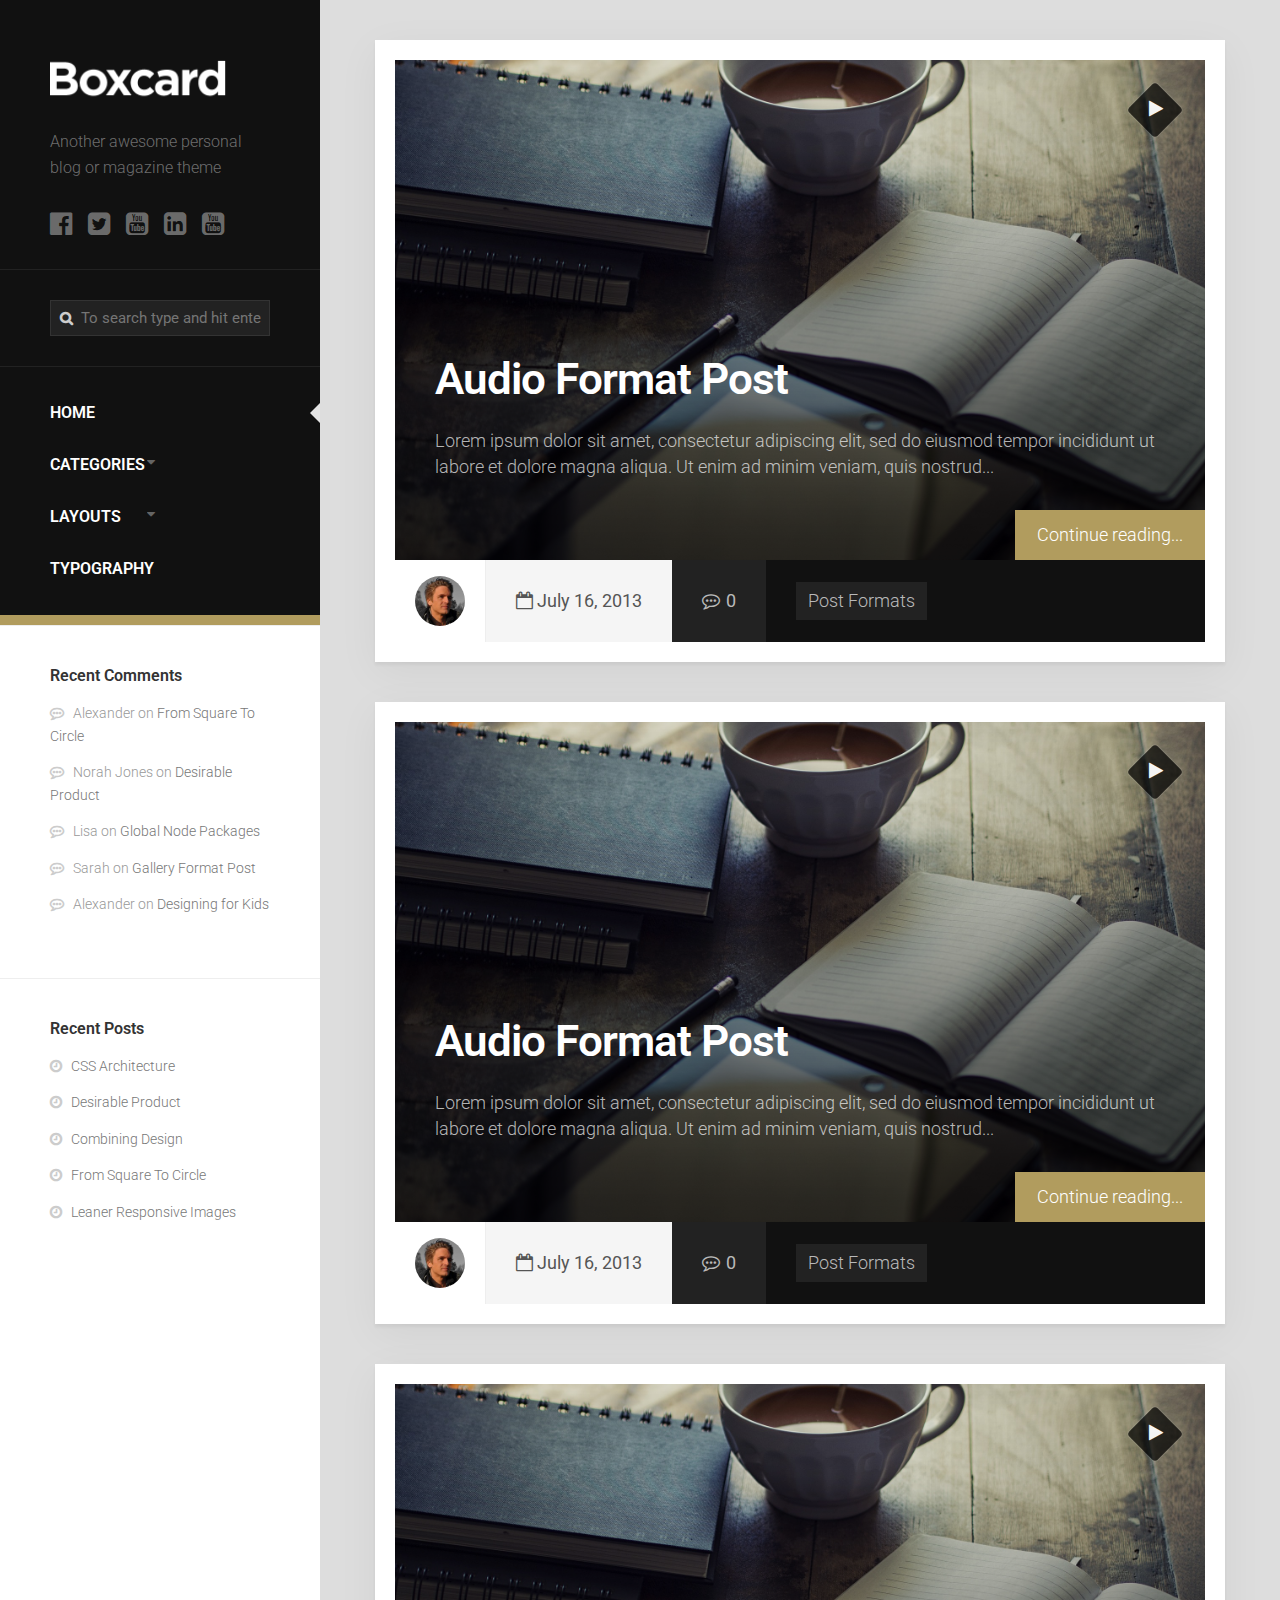
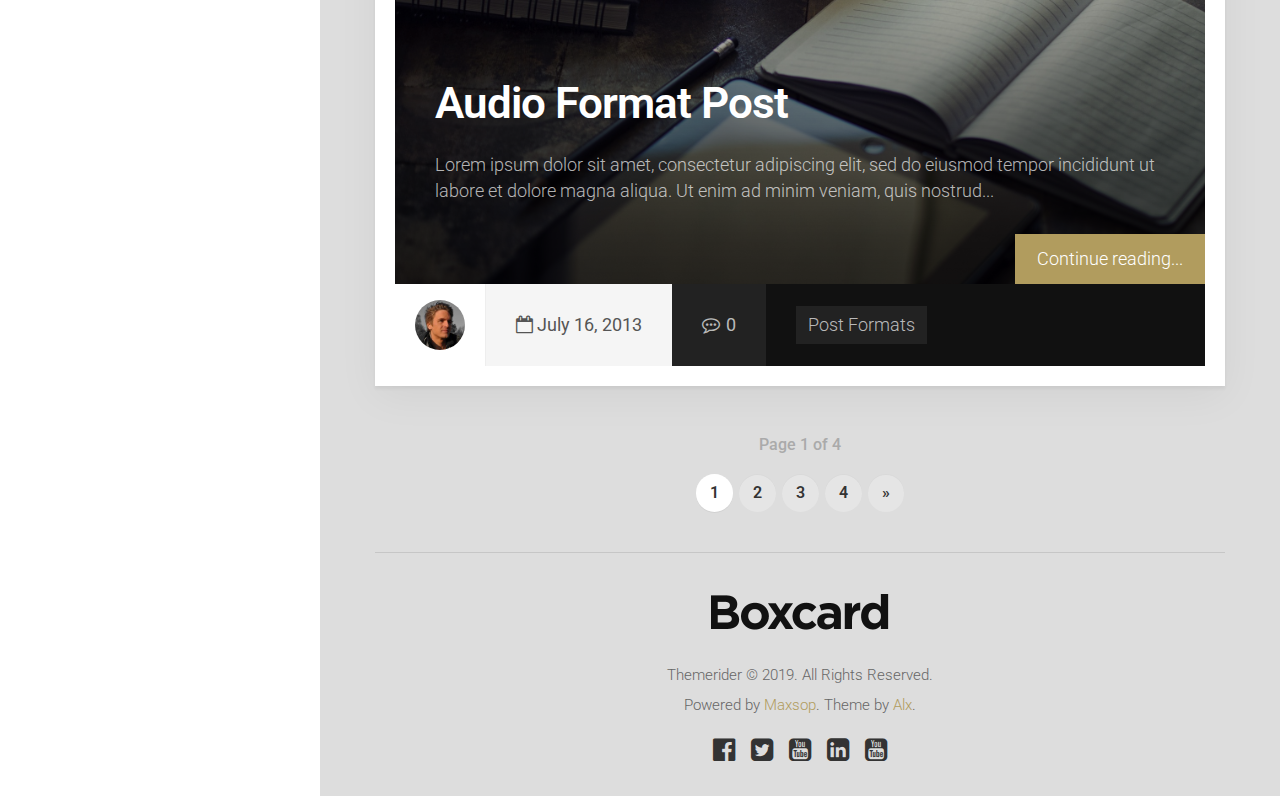
<file: index.html>
<!DOCTYPE html>
<html lang="en">
    <head>
        <!--============== Required Meta Tags ==============-->
        <meta charset="utf-8">
        <meta name="viewport" content="width=device-width, initial-scale=1, shrink-to-fit=no">
        <!--============== Title ==============-->
        <title>Blog Template | Home</title>
        <!--============== Bootstrap Css ==============-->
        <link rel="stylesheet" href="https://cdnjs.cloudflare.com/ajax/libs/twitter-bootstrap/4.3.1/css/bootstrap.min.css">    
        <!--============== font-awesome Css ==============-->      
        <link href="https://stackpath.bootstrapcdn.com/font-awesome/4.7.0/css/font-awesome.min.css" rel="stylesheet">
        <!--============== Owl Carousel ==============-->
        <link rel="stylesheet" href="https://cdnjs.cloudflare.com/ajax/libs/OwlCarousel2/2.3.4/assets/owl.carousel.min.css">
        <link rel="stylesheet" href="https://cdnjs.cloudflare.com/ajax/libs/OwlCarousel2/2.3.4/assets/owl.theme.default.css">
        <!--============== Include Css ==============-->
        <link rel="stylesheet" href="css/home.css">
    </head>

    <body>

        <!--============== Blog section Start ==============-->
        <main>
            <div class="container-fluid">
                <div class="row">
                    <div class="col-lg-3 p-0" style="background: #fff;">
                        <aside class="menu-bar">
                            <div class="site-title">
                                <a href="#">
                                    <img src="images/boxcard-logo.png" alt="">
                                </a>
                            </div>
                            <p class="site-description">Another awesome personal blog or magazine theme</p>

                            <ul class="social-media">
                                <li>
                                    <a href="#">
                                        <i class="fa fa-facebook-official" aria-hidden="true"></i>
                                    </a>
                                </li>
                                <li>
                                    <a href="#">
                                        <i class="fa fa-twitter-square" aria-hidden="true"></i>  
                                    </a>
                                </li>
                                <li>
                                    <a href="#">
                                        <i class="fa fa-youtube-square" aria-hidden="true"></i>  
                                    </a>
                                </li>
                                <li>
                                    <a href="#">
                                        <i class="fa fa-linkedin-square" aria-hidden="true"></i>
                                    </a>
                                </li>
                                <li>
                                    <a href="#">
                                        <i class="fa fa-youtube-square" aria-hidden="true"></i>  
                                    </a>
                                </li>
                            </ul>
                            <nav class="nav-area">
                                <div class="nav-toggle">
                                    <i class="fa fa-bars" aria-hidden="true"></i>
                                </div>
                                <div class="nav-wrap">
                                    <div class="search-area">
                                        <form method="" action="#">
                                            <div>
                                                <input type="text" class="search" name="search" placeholder="To search type and hit enter">
                                                <i class="fa fa-search" aria-hidden="true"></i>
                                            </div>
                                        </form>
                                    </div>

                                    <ul class="menu-area">
                                        <li class="active"><a href="#">Home</a></li>
                                        <li>
                                            <a href="#">
                                                Categories
                                                <i class="fa fa-caret-down" aria-hidden="true"></i>
                                            </a>
                                            <ul class="sub-menu">
                                                <li class="menu-item">
                                                    <a href="#">General</a>
                                                </li>
                                                <li class="menu-item">
                                                    <a href="#">Lifestyle</a>
                                                </li>
                                                <li class="menu-item">
                                                    <a href="#">Mixed</a>
                                                </li>
                                                <li class="menu-item">
                                                    <a href="#">Travel</a>
                                                </li>
                                                <li class="menu-item">
                                                    <a href="#">
                                                        Post Formats
                                                        <i class="fa fa-caret-right" aria-hidden="true"></i>
                                                    </a>
                                                    <ul class="sub-menu">
                                                        <li class="menu-item">
                                                            <a href="#">Dropdown Item</a>
                                                        </li>
                                                        <li class="menu-item">
                                                            <a href="#">Random Link</a>
                                                        </li>
                                                        <li class="menu-item">
                                                            <a href="#">Lorem Ipsum</a>
                                                        </li>
                                                    </ul>
                                                </li>
                                            </ul>
                                        </li>
                                        <li class="menu-item">
                                            <a href="#">
                                                Layouts
                                                <i class="fa fa-caret-down" aria-hidden="true"></i>
                                            </a>
                                            <ul class="sub-menu">
                                                <li class="menu-item">
                                                    <a href="#">Sidebar Left</a>
                                                </li>
                                                <li class="menu-item">
                                                    <a href="#">Sidebar Right</a>
                                                </li>
                                            </ul>
                                        </li>
                                        <li class="menu-item">
                                            <a href="#">Typography</a>
                                        </li>
                                    </ul>
                                </div>
                            </nav>
                            <div class="archive-area">
                                <div class="widget recent-comments">
                                    <h3>Recent Comments</h3>
                                    <ul>
                                        <li>
                                            <span>Alexander</span> on 
                                            <a href="">From Square To Circle</a>
                                        </li>
                                        <li>
                                            <span>Norah Jones</span> on 
                                            <a href="#">Desirable Product</a>
                                        </li>
                                        <li>
                                            <span>Lisa</span> on 
                                            <a href="#">Global Node Packages</a>
                                        </li>
                                        <li>
                                            <span>Sarah</span> on 
                                            <a href="">Gallery Format Post</a>
                                        </li>
                                        <li>
                                            <span>Alexander</span> on 
                                            <a href="#">Designing for Kids</a>
                                        </li>
                                    </ul>
                                </div>
                                <div class="widget recent-entries">
                                    <h3>Recent Posts</h3>
                                    <ul>
                                        <li>
                                            <a href="#">CSS Architecture</a>
                                        </li>
                                        <li>
                                            <a href="#">Desirable Product</a>
                                        </li>
                                        <li>
                                            <a href="#">Combining Design</a>
                                        </li>
                                        <li>
                                            <a href="#">From Square To Circle</a>
                                        </li>
                                        <li>
                                            <a href="#">Leaner Responsive Images</a>
                                        </li>
                                    </ul>
                                </div>
                            </div>
                        </aside>
                    </div>
                    <div class="col-lg-9">
                        <div class="post-div">
                            <article class="post-item">
                                <div class="blog-card-top">
                                    <span class="thumb-icon">
                                        <i class="fa fa-play" aria-hidden="true"></i>
                                    </span>
                                    <div class="blog-content">
                                        <h2>
                                            <a href="blog-single.html">Audio Format Post</a>
                                        </h2>
                                        <p>Lorem ipsum dolor sit amet, consectetur adipiscing elit, sed do eiusmod tempor incididunt ut labore et dolore magna aliqua. Ut enim ad minim veniam, quis nostrud...</p>
                                        <a class="more-link" href="blog-single.html">Continue reading...</a>
                                    </div>
                                </div>
                                <div class="blog-card-bottom">
                                    <ul>
                                        <li class="entry-author">
                                            <a href="#">
                                                <img src="images/01a4e821987a282cabb9f68c974d5efe.jpg" alt="">
                                            </a>
                                        </li>
                                        <li class="entry-date">
                                            <i class="fa fa-calendar-o" aria-hidden="true"></i>
                                            July 16, 2013
                                        </li>
                                        <li class="entry-comments">
                                            <i class="fa fa-commenting-o" aria-hidden="true"></i>
                                            <a href="#">0</a></li>
                                        <li class="entry-category">
                                            <a href="#">Post Formats</a>
                                        </li>
                                    </ul>
                                </div>
                            </article>
                            <article class="post-item">
                                <div class="blog-card-top">
                                    <span class="thumb-icon">
                                        <i class="fa fa-play" aria-hidden="true"></i>
                                    </span>
                                    <div class="blog-content">
                                        <h2>
                                            <a href="blog-single.html">Audio Format Post</a>
                                        </h2>
                                        <p>Lorem ipsum dolor sit amet, consectetur adipiscing elit, sed do eiusmod tempor incididunt ut labore et dolore magna aliqua. Ut enim ad minim veniam, quis nostrud...</p>
                                        <a class="more-link" href="blog-single.html">Continue reading...</a>
                                    </div>
                                </div>
                                <div class="blog-card-bottom">
                                    <ul>
                                        <li class="entry-author">
                                            <a href="#">
                                                <img src="images/01a4e821987a282cabb9f68c974d5efe.jpg" alt="">
                                            </a>
                                        </li>
                                        <li class="entry-date">
                                            <i class="fa fa-calendar-o" aria-hidden="true"></i>
                                            July 16, 2013
                                        </li>
                                        <li class="entry-comments">
                                            <i class="fa fa-commenting-o" aria-hidden="true"></i>
                                            <a href="#">0</a></li>
                                        <li class="entry-category">
                                            <a href="#">Post Formats</a>
                                        </li>
                                    </ul>
                                </div>
                            </article>
                            <article class="post-item">
                                <div class="blog-card-top">
                                    <span class="thumb-icon">
                                        <i class="fa fa-play" aria-hidden="true"></i>
                                    </span>
                                    <div class="blog-content">
                                        <h2>
                                            <a href="blog-single.html">Audio Format Post</a>
                                        </h2>
                                        <p>Lorem ipsum dolor sit amet, consectetur adipiscing elit, sed do eiusmod tempor incididunt ut labore et dolore magna aliqua. Ut enim ad minim veniam, quis nostrud...</p>
                                        <a class="more-link" href="blog-single.html">Continue reading...</a>
                                    </div>
                                </div>
                                <div class="blog-card-bottom">
                                    <ul>
                                        <li class="entry-author">
                                            <a href="#">
                                                <img src="images/01a4e821987a282cabb9f68c974d5efe.jpg" alt="">
                                            </a>
                                        </li>
                                        <li class="entry-date">
                                            <i class="fa fa-calendar-o" aria-hidden="true"></i>
                                            July 16, 2013
                                        </li>
                                        <li class="entry-comments">
                                            <i class="fa fa-commenting-o" aria-hidden="true"></i>
                                            <a href="#">0</a></li>
                                        <li class="entry-category">
                                            <a href="#">Post Formats</a>
                                        </li>
                                    </ul>
                                </div>
                            </article>
                        </div>
                        <nav class="pagination">
                            <div>
                                <span class="pages">Page 1 of 4</span>
                                <ul>
                                    <li><span class="current">1</span></li>
                                    <li>
                                        <a href="#">2</a>
                                    </li>
                                    <li>
                                        <a href="#">3</a>
                                    </li>
                                    <li>
                                        <a href="#">4</a>
                                    </li>
                                    <li>
                                        <a class="next" href="#">»</a>
                                    </li>
                                </ul>
                            </div>
                        </nav>
                        <footer>
                            <div>
                                <img src="images/boxcard-logo-dark.png" alt="">
                                <p>Themerider © 2019. All Rights Reserved.</p>
                                <p>Powered by <a href="#">Maxsop</a>. Theme by <a href="#">Alx</a>.</p>
                                <ul class="social-media">
                                    <li>
                                        <a href="#">
                                            <i class="fa fa-facebook-official" aria-hidden="true"></i>
                                        </a>
                                    </li>
                                    <li>
                                        <a href="#">
                                            <i class="fa fa-twitter-square" aria-hidden="true"></i>  
                                        </a>
                                    </li>
                                    <li>
                                        <a href="#">
                                            <i class="fa fa-youtube-square" aria-hidden="true"></i>  
                                        </a>
                                    </li>
                                    <li>
                                        <a href="#">
                                            <i class="fa fa-linkedin-square" aria-hidden="true"></i>
                                        </a>
                                    </li>
                                    <li>
                                        <a href="#">
                                            <i class="fa fa-youtube-square" aria-hidden="true"></i> 
                                        </a>
                                    </li>
                                </ul>
                            </div>
                        </footer>
                    </div>
                </div>
            </div>
        </main>
        <!--============== Blog section End ==============-->




        
        <!--============== back to top ==============-->
        <a href="#" id="scroll" style="display: none;"><span></span></a>
        <!--============== jQuery js ==============-->
        <script src="https://cdnjs.cloudflare.com/ajax/libs/jquery/3.3.1/jquery.min.js"></script>
        <!--============== Owl Carousel ==============-->
        <script src="https://cdnjs.cloudflare.com/ajax/libs/OwlCarousel2/2.3.4/owl.carousel.js"></script>
        <!--============== bootstrap js ==============-->
        <script src="https://cdnjs.cloudflare.com/ajax/libs/twitter-bootstrap/4.3.1/js/bootstrap.min.js"></script>
        <!--============== include js ==============-->
        <script src="js/app.js"></script>
    </body>
</html>
</file>
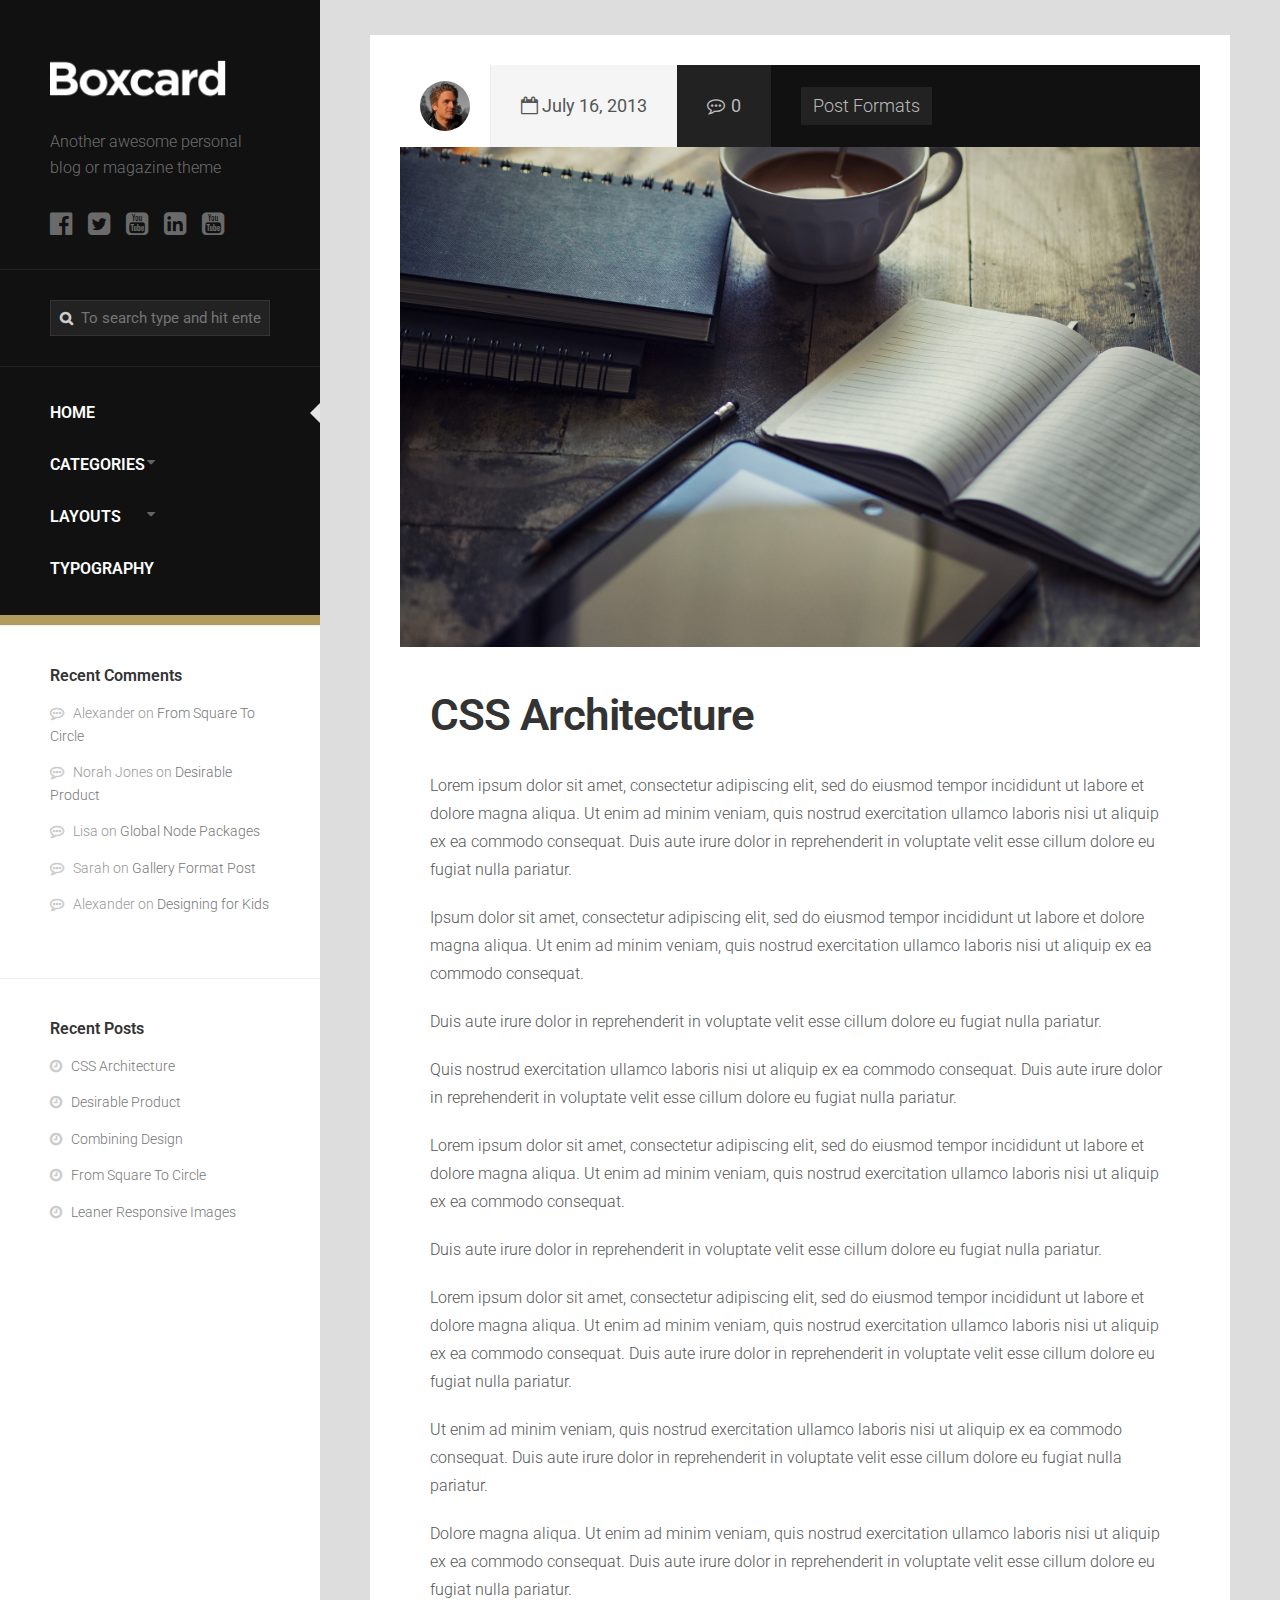
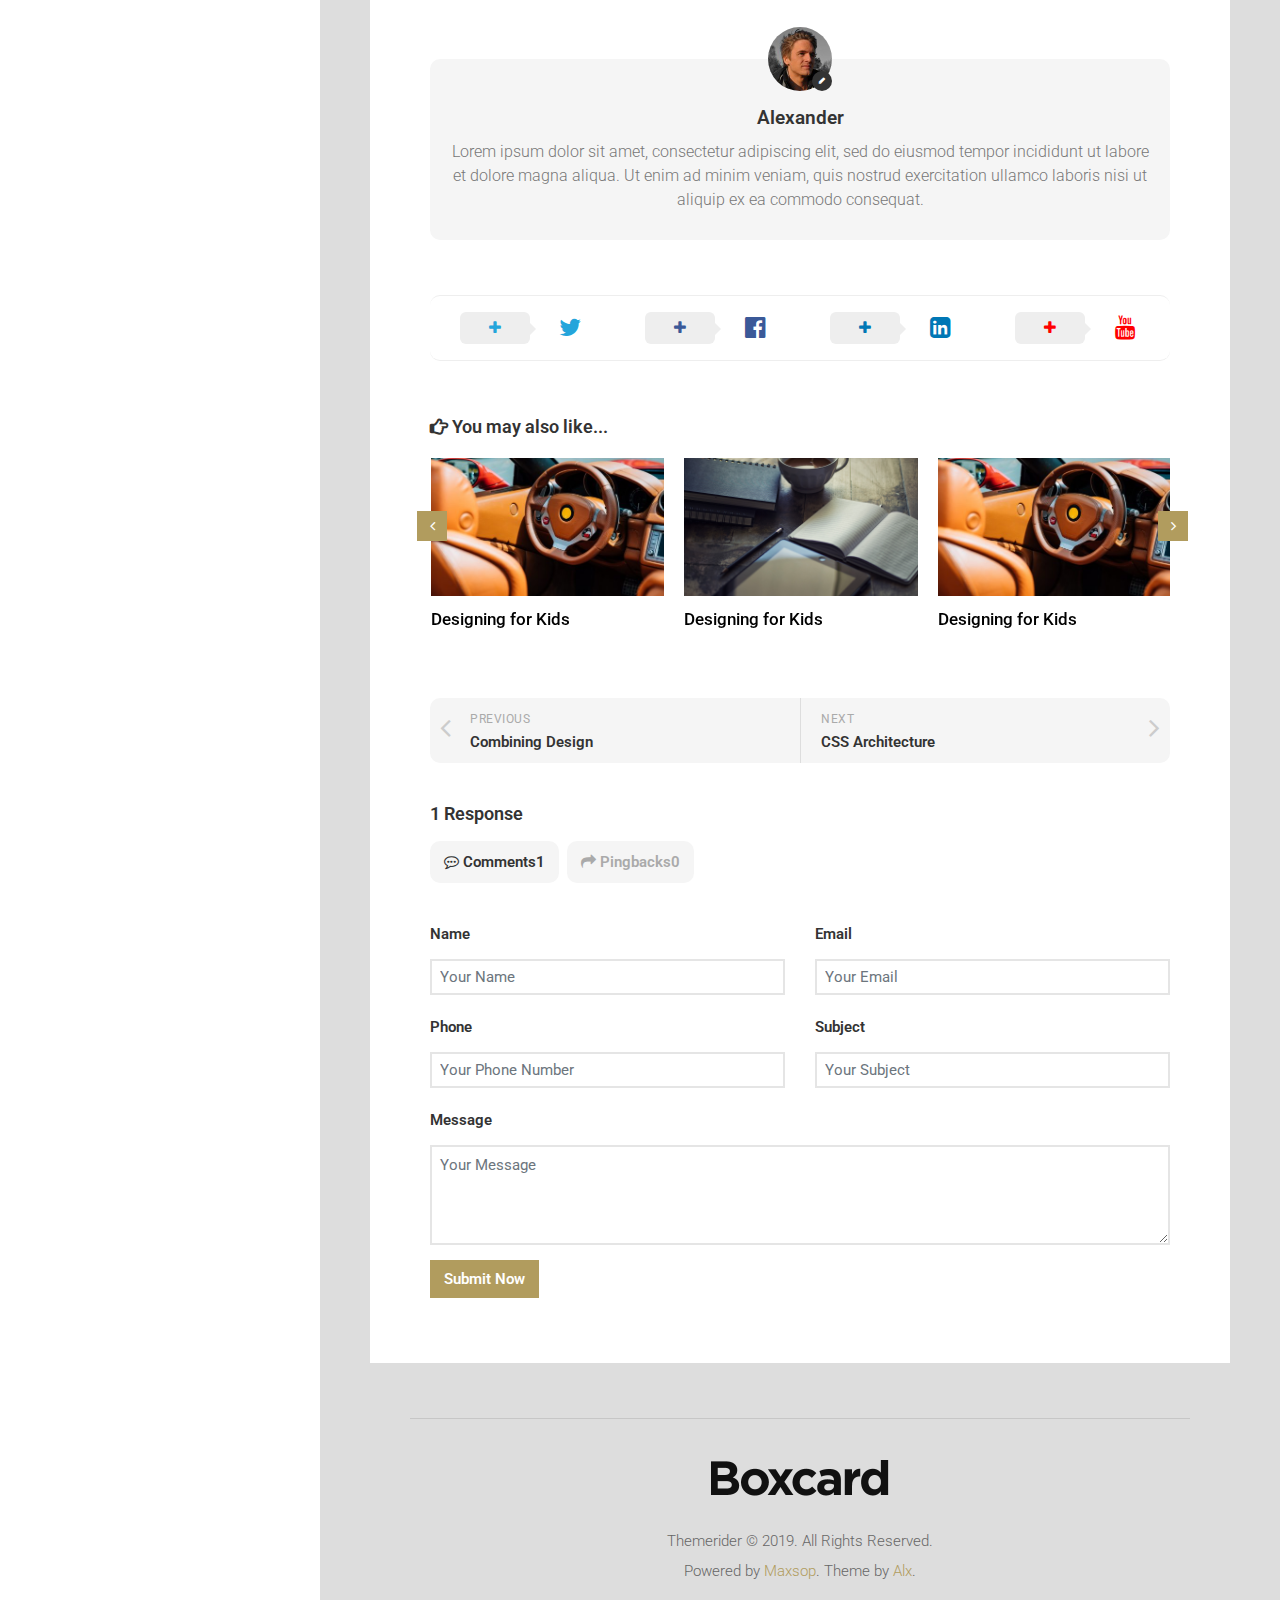
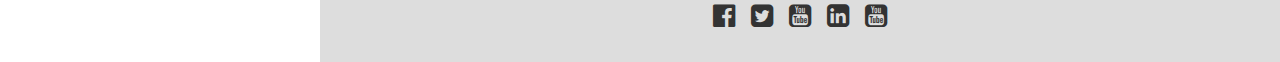
<file: blog-single.html>
<!DOCTYPE html>
<html lang="en">
    <head>
        <!--============== Required Meta Tags ==============-->
        <meta charset="utf-8">
        <meta name="viewport" content="width=device-width, initial-scale=1, shrink-to-fit=no">
        <!--============== Title ==============-->
        <title>Blog Template | Home</title>
        <!--============== Bootstrap Css ==============-->
        <link rel="stylesheet" href="https://cdnjs.cloudflare.com/ajax/libs/twitter-bootstrap/4.3.1/css/bootstrap.min.css">  
        <!--============== Owl Carousel ==============-->
        <link rel="stylesheet" href="https://cdnjs.cloudflare.com/ajax/libs/OwlCarousel2/2.3.4/assets/owl.carousel.min.css">
        <link rel="stylesheet" href="https://cdnjs.cloudflare.com/ajax/libs/OwlCarousel2/2.3.4/assets/owl.theme.default.css">  
        <!--============== font-awesome Css ==============-->      
        <link href="https://stackpath.bootstrapcdn.com/font-awesome/4.7.0/css/font-awesome.min.css" rel="stylesheet">
        <!--============== Include Css ==============-->
        <link rel="stylesheet" href="css/home.css">
    </head>

    <body>

        <!--============== Blog section Start ==============-->
        <main>
            <div class="container-fluid">
                <div class="row">
                    <div class="col-lg-3 p-0" style="background: #fff;">
                        <aside class="menu-bar">
                            <div class="site-title">
                                <a href="#">
                                    <img src="images/boxcard-logo.png" alt="">
                                </a>
                            </div>
                            <p class="site-description">Another awesome personal blog or magazine theme</p>

                            <ul class="social-media">
                                <li>
                                    <a href="#">
                                        <i class="fa fa-facebook-official" aria-hidden="true"></i>
                                    </a>
                                </li>
                                <li>
                                    <a href="#">
                                        <i class="fa fa-twitter-square" aria-hidden="true"></i>  
                                    </a>
                                </li>
                                <li>
                                    <a href="#">
                                        <i class="fa fa-youtube-square" aria-hidden="true"></i>  
                                    </a>
                                </li>
                                <li>
                                    <a href="#">
                                        <i class="fa fa-linkedin-square" aria-hidden="true"></i>
                                    </a>
                                </li>
                                <li>
                                    <a href="#">
                                        <i class="fa fa-youtube-square" aria-hidden="true"></i>  
                                    </a>
                                </li>
                            </ul>
                            <nav class="nav-area">
                                <div class="nav-toggle">
                                    <i class="fa fa-bars" aria-hidden="true"></i>
                                </div>
                                <div class="nav-wrap">
                                    <div class="search-area">
                                        <form method="" action="#">
                                            <div>
                                                <input type="text" class="search" name="search" placeholder="To search type and hit enter">
                                                <i class="fa fa-search" aria-hidden="true"></i>
                                            </div>
                                        </form>
                                    </div>

                                    <ul class="menu-area">
                                        <li class="active"><a href="#">Home</a></li>
                                        <li>
                                            <a href="#">
                                                Categories
                                                <i class="fa fa-caret-down" aria-hidden="true"></i>
                                            </a>
                                            <ul class="sub-menu">
                                                <li class="menu-item">
                                                    <a href="#">General</a>
                                                </li>
                                                <li class="menu-item">
                                                    <a href="#">Lifestyle</a>
                                                </li>
                                                <li class="menu-item">
                                                    <a href="#">Mixed</a>
                                                </li>
                                                <li class="menu-item">
                                                    <a href="#">Travel</a>
                                                </li>
                                                <li class="menu-item">
                                                    <a href="#">
                                                        Post Formats
                                                    </a>
                                                    <ul class="sub-menu">
                                                        <li class="menu-item">
                                                            <a href="#">Dropdown Item</a>
                                                        </li>
                                                        <li class="menu-item">
                                                            <a href="#">Random Link</a>
                                                        </li>
                                                        <li class="menu-item">
                                                            <a href="#">Lorem Ipsum</a>
                                                        </li>
                                                    </ul>
                                                </li>
                                            </ul>
                                        </li>
                                        <li class="menu-item">
                                            <a href="#">
                                                Layouts
                                                <i class="fa fa-caret-down" aria-hidden="true"></i>
                                            </a>
                                            <ul class="sub-menu">
                                                <li class="menu-item">
                                                    <a href="#">Sidebar Left</a>
                                                </li>
                                                <li class="menu-item">
                                                    <a href="#">Sidebar Right</a>
                                                </li>
                                            </ul>
                                        </li>
                                        <li class="menu-item">
                                            <a href="#">Typography</a>
                                        </li>
                                    </ul>
                                </div>
                            </nav>
                            <div class="archive-area">
                                <div class="widget recent-comments">
                                    <h3>Recent Comments</h3>
                                    <ul>
                                        <li>
                                            <span>Alexander</span> on 
                                            <a href="">From Square To Circle</a>
                                        </li>
                                        <li>
                                            <span>Norah Jones</span> on 
                                            <a href="#">Desirable Product</a>
                                        </li>
                                        <li>
                                            <span>Lisa</span> on 
                                            <a href="#">Global Node Packages</a>
                                        </li>
                                        <li>
                                            <span>Sarah</span> on 
                                            <a href="">Gallery Format Post</a>
                                        </li>
                                        <li>
                                            <span>Alexander</span> on 
                                            <a href="#">Designing for Kids</a>
                                        </li>
                                    </ul>
                                </div>
                                <div class="widget recent-entries">
                                    <h3>Recent Posts</h3>
                                    <ul>
                                        <li>
                                            <a href="#">CSS Architecture</a>
                                        </li>
                                        <li>
                                            <a href="#">Desirable Product</a>
                                        </li>
                                        <li>
                                            <a href="#">Combining Design</a>
                                        </li>
                                        <li>
                                            <a href="#">From Square To Circle</a>
                                        </li>
                                        <li>
                                            <a href="#">Leaner Responsive Images</a>
                                        </li>
                                    </ul>
                                </div>
                            </div>
                        </aside>
                    </div>
                    <div class="col-lg-9 right-part">
                        <article class="single-post">
                            <div class="blog-card-bottom">
                                <ul>
                                    <li class="entry-author">
                                        <a href="#">
                                            <img src="images/01a4e821987a282cabb9f68c974d5efe.jpg" alt="">
                                        </a>
                                    </li>
                                    <li class="entry-date">
                                        <i class="fa fa-calendar-o" aria-hidden="true"></i>
                                        July 16, 2013
                                    </li>
                                    <li class="entry-comments">
                                        <i class="fa fa-commenting-o" aria-hidden="true"></i>
                                        <a href="#">0</a></li>
                                    <li class="entry-category">
                                        <a href="#">Post Formats</a>
                                    </li>
                                </ul>
                            </div>
                            <div class="blog-images">
                                <img src="images/diary-968592_1920.jpg" alt="">
                            </div>

                            <div class="entry-content">
                                <div class="post-heading">
                                    <h1>CSS Architecture</h1>
                                </div>
                                <p>Lorem ipsum dolor sit amet, consectetur adipiscing elit, sed do eiusmod tempor incididunt ut labore et dolore magna aliqua. Ut enim ad minim veniam, quis nostrud exercitation ullamco laboris nisi ut aliquip ex ea commodo consequat. Duis aute irure dolor in reprehenderit in voluptate velit esse cillum dolore eu fugiat nulla pariatur.</p>

                                <p>Ipsum dolor sit amet, consectetur adipiscing elit, sed do eiusmod tempor incididunt ut labore et dolore magna aliqua. Ut enim ad minim veniam, quis nostrud exercitation ullamco laboris nisi ut aliquip ex ea commodo consequat.</p>

                                <p>Duis aute irure dolor in reprehenderit in voluptate velit esse cillum dolore eu fugiat nulla pariatur.</p>

                                <p>Quis nostrud exercitation ullamco laboris nisi ut aliquip ex ea commodo consequat. Duis aute irure dolor in reprehenderit in voluptate velit esse cillum dolore eu fugiat nulla pariatur.</p>

                                <p> Lorem ipsum dolor sit amet, consectetur adipiscing elit, sed do eiusmod tempor incididunt ut labore et dolore magna aliqua. Ut enim ad minim veniam, quis nostrud exercitation ullamco laboris nisi ut aliquip ex ea commodo consequat.</p>

                                <p>Duis aute irure dolor in reprehenderit in voluptate velit esse cillum dolore eu fugiat nulla pariatur.</p>

                                <p> Lorem ipsum dolor sit amet, consectetur adipiscing elit, sed do eiusmod tempor incididunt ut labore et dolore magna aliqua. Ut enim ad minim veniam, quis nostrud exercitation ullamco laboris nisi ut aliquip ex ea commodo consequat. Duis aute irure dolor in reprehenderit in voluptate velit esse cillum dolore eu fugiat nulla pariatur.</p>
                                <p>Ut enim ad minim veniam, quis nostrud exercitation ullamco laboris nisi ut aliquip ex ea commodo consequat. Duis aute irure dolor in reprehenderit in voluptate velit esse cillum dolore eu fugiat nulla pariatur.</p>
                                <p>Dolore magna aliqua. Ut enim ad minim veniam, quis nostrud exercitation ullamco laboris nisi ut aliquip ex ea commodo consequat. Duis aute irure dolor in reprehenderit in voluptate velit esse cillum dolore eu fugiat nulla pariatur.</p>
                                <div class="author-bio">
                                    <div class="author-avatar">
                                        <img src="images/01a4e821987a282cabb9f68c974d5efe.jpg" alt="">
                                    </div>
                                    <h5>Alexander</h5>
                                    <p>Lorem ipsum dolor sit amet, consectetur adipiscing elit, sed do eiusmod tempor incididunt ut labore et dolore magna aliqua. Ut enim ad minim veniam, quis nostrud exercitation ullamco laboris nisi ut aliquip ex ea commodo consequat.</p>
                                </div>
                                <div class="share-box">
                                    <ul>
                                        <li>
                                            <a href="#">
                                                <div class="count">
                                                    <i class="fa fa-plus" aria-hidden="true"></i>
                                                </div>
                                                <div class="share">
                                                    <i class="fa fa-twitter" aria-hidden="true"></i>
                                                </div>
                                            </a>
                                        </li>
                                        <li>
                                            <a href="#">
                                                <div class="count">
                                                    <i class="fa fa-plus" aria-hidden="true"></i>
                                                </div>
                                                <div class="share">
                                                    <i class="fa fa-facebook-official" aria-hidden="true"></i>
                                                </div>
                                            </a>
                                        </li>
                                        <li>
                                            <a href="#">
                                                <div class="count">
                                                    <i class="fa fa-plus" aria-hidden="true"></i>
                                                </div>
                                                <div class="share">
                                                    <i class="fa fa-linkedin-square" aria-hidden="true"></i>
                                                </div>
                                            </a>
                                        </li>
                                        <li>
                                            <a href="#">
                                                <div class="count">
                                                    <i class="fa fa-plus" aria-hidden="true"></i>
                                                </div>
                                                <div class="share">
                                                    <i class="fa fa-youtube" aria-hidden="true"></i>
                                                </div>
                                            </a>
                                        </li>
                                    </ul>
                                </div>
                                <div class="related-posts">
                                    <h4>
                                        <i class="fa fa-hand-o-right" aria-hidden="true"></i>
                                        You may also like...
                                    </h4>
                                    <ul class="owl-carousel owl-theme">
                                        <li>
                                            <div class="thumbnail">
                                                <a href="#">
                                                    <img src="images/related-post.jpg" alt=""> 
                                                </a>
                                            </div>
                                            <div class="title-inner">
                                                <h4><a href="#">Designing for Kids</a></h4>
                                            </div>
                                        </li>
                                        <li>
                                            <div class="thumbnail">
                                                <a href="#">
                                                    <img src="images/diary-968592_1920.jpg" alt=""> 
                                                </a>
                                            </div>
                                            <div class="title-inner">
                                                <h4><a href="#">Designing for Kids</a></h4>
                                            </div>
                                        </li>
                                        <li>
                                            <div class="thumbnail">
                                                <a href="#">
                                                    <img src="images/related-post.jpg" alt=""> 
                                                </a>
                                            </div>
                                            <div class="title-inner">
                                                <h4><a href="#">Designing for Kids</a></h4>
                                            </div>
                                        </li>
                                    </ul>
                                </div>
                                <ul class="post-nav">
                                    <li class="previous">
                                        <a href="#">
                                            <i class="fa fa-angle-left" aria-hidden="true"></i>
                                            <strong>Previous</strong> 
                                            <span>Combining Design</span>
                                        </a>
                                    </li>
                                    <li class="next">
                                        <a href="#">
                                            <i class="fa fa-angle-right" aria-hidden="true"></i>
                                            <strong>Next</strong> 
                                            <span>CSS Architecture</span>
                                        </a>
                                    </li>
                                </ul>
                                <div class="comment-box">
                                    <h3>1 Response</h3>
                                    <ul class="comment-archive">
                                        <li class="active">
                                            <a href="#">
                                                <i class="fa fa-commenting-o" aria-hidden="true"></i>
                                                Comments<span>1</span>
                                            </a>
                                        </li>
                                        <li>
                                            <a href="#">
                                                <i class="fa fa-share" aria-hidden="true"></i>
                                                Pingbacks<span>0</span>
                                            </a>
                                        </li>
                                    </ul>
                                    <div class="comment-form">
                                        <form action="#" method="post">
                                            <div class="row">
                                                <div class="col-md-6">        
                                                    <div class="form-group">
                                                        <label for="name">Name</label>
                                                        <input type="text" name="name" id="name" class="form-control" placeholder="Your Name" required>
                                                    </div>
                                                </div>
                                                <div class="col-md-6">
                                                    <div class="form-group">
                                                        <label for="email">Email</label>
                                                        <input type="email" name="email" id="email" class="form-control" placeholder="Your Email" required>
                                                    </div>
                                                </div>
                                                <div class="col-md-6">
                                                    <div class="form-group">
                                                        <label for="phone">Phone</label>
                                                        <input type="text" name="phone" id="phone" class="form-control" placeholder="Your Phone Number">
                                                    </div>
                                                </div>
                                                <div class="col-md-6">
                                                    <div class="form-group">
                                                        <label for="subject">Subject</label>
                                                        <input type="text" name="subject" id="subject" class="form-control" placeholder="Your Subject">
                                                    </div>
                                                </div>
                                                <div class="col-md-12">
                                                    <div class="form-group">
                                                        <label for="message">Message</label>
                                                        <textarea name="message" id="message" class="form-control" placeholder="Your Message" required></textarea>
                                                    </div>
                                                </div>                                            
                                            </div>
                                            <div class="contact-btn">
                                                <div class="form-group">
                                                    <button type="submit">Submit Now</button>
                                                </div>
                                            </div>
                                        </form>
                                    </div>
                                </div>
                            </div>
                        </article>
                        <footer>
                            <div>
                                <img src="images/boxcard-logo-dark.png" alt="">
                                <p>Themerider © 2019. All Rights Reserved.</p>
                                <p>Powered by <a href="#">Maxsop</a>. Theme by <a href="#">Alx</a>.</p>
                                <ul class="social-media">
                                    <li>
                                        <a href="#">
                                            <i class="fa fa-facebook-official" aria-hidden="true"></i>
                                        </a>
                                    </li>
                                    <li>
                                        <a href="#">
                                            <i class="fa fa-twitter-square" aria-hidden="true"></i>  
                                        </a>
                                    </li>
                                    <li>
                                        <a href="#">
                                            <i class="fa fa-youtube-square" aria-hidden="true"></i>  
                                        </a>
                                    </li>
                                    <li>
                                        <a href="#">
                                            <i class="fa fa-linkedin-square" aria-hidden="true"></i>
                                        </a>
                                    </li>
                                    <li>
                                        <a href="#">
                                            <i class="fa fa-youtube-square" aria-hidden="true"></i>
                                        </a>
                                    </li>
                                </ul>
                            </div>
                        </footer>
                    </div>
                </div>
            </div>
        </main>
        <!--============== Blog section End ==============-->



        
        <!--============== back to top ==============-->
        <a href="#" id="scroll" style="display: none;"><span></span></a>
        <!--============== jQuery js ==============-->
        <script src="https://cdnjs.cloudflare.com/ajax/libs/jquery/3.3.1/jquery.min.js"></script>
        <!--============== Owl Carousel ==============-->
        <script src="https://cdnjs.cloudflare.com/ajax/libs/OwlCarousel2/2.3.4/owl.carousel.js"></script>
        <!--============== bootstrap js ==============-->
        <script src="https://cdnjs.cloudflare.com/ajax/libs/twitter-bootstrap/4.3.1/js/bootstrap.min.js"></script>
        <!--============== include js ==============-->
        <script src="js/app.js"></script>
    </body>
</html>
</file>
<file: css/home.css>
@charset "UTF-8";
/************************* Global style Start *************************/
@import url("https://fonts.googleapis.com/css?family=Roboto:300,400,500,700,900&display=swap");
*, *::after, *::before {
  margin: 0;
  padding: 0;
  box-sizing: border-box;
  -moz-osx-font-smoothing: grayscale;
  -webkit-font-smoothing: antialiased;
}

html, body {
  font-family: "Roboto", sans-serif;
  background: #ddd;
  font-size: 15px;
  line-height: 1.5em;
  color: #555;
  font-weight: 300;
  scroll-behavior: smooth;
  overflow-x: hidden;
}

/************************* Baack to top buttom *************************/
#scroll {
  position: fixed;
  right: 2%;
  bottom: 6%;
  width: 40px;
  height: 40px;
  line-height: 42px;
  text-align: center;
  display: none;
  z-index: 99999;
  padding: 2px 1px 0 0;
  background: #b19c5e;
  transition: all 0.3s ease-in-out;
  box-shadow: 0 0 10px rgba(0, 0, 0, 0.05);
}
#scroll span {
  display: inline-block;
  content: "";
  width: 9px;
  height: 9px;
  transform: rotate(45deg);
  border-top: 2px solid #EDF1F5;
  border-right: 2px solid transparent;
  border-bottom: 2px solid transparent;
  border-left: 2px solid #EDF1F5;
  margin-top: 18px;
}
#scroll:hover {
  background-color: #1b4962;
}

/************************* Header *************************/
main .menu-bar {
  padding: 0 50px;
  position: relative;
  z-index: 101;
}
main .menu-bar .site-title {
  background: #111;
  font-size: 36px;
  font-weight: 600;
  letter-spacing: -0.5px;
  line-height: 1.2em;
  position: relative;
  z-index: 2;
  margin: 0 -50px;
  padding: 50px 50px 0 50px;
}
main .menu-bar .site-title a img {
  width: 80%;
}
main .menu-bar .site-description {
  background: #111;
  margin: 0 -50px;
  padding: 20px 50px;
  font-size: 16px;
  line-height: 1.6em;
  font-weight: 300;
  color: rgba(255, 255, 255, 0.4);
  position: relative;
  z-index: 2;
}
main .menu-bar .social-media {
  background: #111;
  padding: 10px 50px 30px 50px;
  margin: 0 -50px;
  list-style-type: none;
  text-align: left;
}
main .menu-bar .social-media li {
  display: inline-block;
  margin-right: 12px;
}
main .menu-bar .social-media li:last-child {
  margin-right: 0;
}
main .menu-bar .social-media li a {
  text-decoration: none;
  color: rgba(255, 255, 255, 0.4);
  font-size: 26px;
  transition: all 0.3s;
}
main .menu-bar .social-media li a:hover {
  color: #fff;
}
main .menu-bar .nav-area {
  background: #111;
  padding: 20px 0;
  margin: 0 -50px;
  border-bottom: 10px solid #b19c5e;
  border-top: 1px solid #222;
  z-index: 99;
  position: relative;
}
main .menu-bar .nav-area .nav-toggle {
  display: none;
}
main .menu-bar .nav-area .nav-text {
  display: none;
}
main .menu-bar .nav-area .nav-wrap .search-area {
  padding: 10px 50px 30px;
  margin-bottom: 20px;
  position: relative;
  border-bottom: 1px solid #222;
}
main .menu-bar .nav-area .nav-wrap .search-area form > div {
  position: relative;
}
main .menu-bar .nav-area .nav-wrap .search-area form > div input {
  background: #222;
  width: 100%;
  border: 1px solid #333;
  line-height: 20px;
  color: #fff;
  display: block;
  max-width: 100%;
  outline: none;
  padding: 7px 8px 7px 30px;
}
main .menu-bar .nav-area .nav-wrap .search-area form > div i {
  color: #ccc;
  line-height: 24px;
  font-size: 14px;
  position: absolute;
  left: 10px;
  top: 6px;
  font-weight: 900;
  cursor: pointer;
}
main .menu-bar .nav-area .nav-wrap .menu-area {
  list-style-type: none;
  min-width: 100%;
  width: 100%;
  margin: 0 auto;
}
main .menu-bar .archive-area {
  background: #fff;
}
main .menu-bar .archive-area .widget {
  padding: 40px 50px;
  border-top: 1px solid #eee;
  color: #777;
  font-size: 14px;
  margin: 0 -50px;
  background: #fff;
}
main .menu-bar .archive-area .widget h3 {
  font-size: 16px;
  font-weight: 600;
  margin: 0 -50px 10px;
  padding: 0 50px;
  color: #333;
}
main .menu-bar .archive-area .widget ul {
  list-style-type: none;
}
main .menu-bar .archive-area .widget ul li {
  position: relative;
  color: #999;
  padding: 7px 0;
}
main .menu-bar .archive-area .widget ul li::before {
  font-family: "FontAwesome";
  font-weight: 900;
  font-size: 14px;
  margin-right: 6px;
  color: #ccc;
  display: inline-block !important;
  text-align: center;
}
main .menu-bar .archive-area .widget ul li a {
  color: #777;
  text-decoration: none;
  transition: all 0.3s;
}
main .menu-bar .archive-area .widget ul li a:hover {
  color: #333;
}
main .menu-bar .archive-area .widget.recent-comments ul li::before {
  content: "";
}
main .menu-bar .archive-area .widget.recent-entries ul li::before {
  content: "";
}
main .post-div {
  margin: 40px;
}
main .post-div .post-item {
  background: #fff;
  box-shadow: 0 10px 40px rgba(0, 0, 0, 0.05), 0 3px 3px rgba(0, 0, 0, 0.05);
  padding: 20px;
  margin: 0 auto;
  margin-bottom: 40px;
  position: relative;
}
main .post-div .post-item .blog-card-top {
  height: 500px;
  background-color: #666;
  background-position: center;
  background-size: cover;
  z-index: 2;
  overflow: hidden;
  position: relative;
  background-image: url(../images/diary-968592_1920.jpg);
}
main .post-div .post-item .blog-card-top::after {
  opacity: 0.7;
  background: url(../images/image-gradient.png) repeat-x;
  background-size: 100% 100%;
  content: "";
  position: absolute;
  display: block;
  height: 100%;
  width: 100%;
  bottom: 0;
  display: block;
  transition: all 0.3s ease;
}
main .post-div .post-item .blog-card-top .thumb-icon {
  top: 30px;
  right: 30px;
  left: auto;
  bottom: auto;
  background: rgba(0, 0, 0, 0.7);
  color: #fff;
  width: 40px;
  height: 40px;
  text-align: center;
  line-height: 40px;
  position: absolute;
  border-radius: 4px;
  transition: all 0.3s ease;
  box-shadow: 0 0 2px rgba(255, 255, 255, 0.4);
  transform: rotate(45deg);
}
main .post-div .post-item .blog-card-top .thumb-icon i {
  font-size: 18px;
  padding: 7px 0;
  transform: rotate(-45deg);
}
main .post-div .post-item .blog-card-top .blog-content {
  position: absolute;
  bottom: 0;
  left: 0;
  right: 0;
  z-index: 1;
  padding-right: 40px;
  padding-left: 40px;
  padding-bottom: 65px;
}
main .post-div .post-item .blog-card-top .blog-content h2 {
  margin: 40px auto 20px;
  position: relative;
  font-weight: 600;
  font-size: 44px;
  line-height: 1.3em;
  letter-spacing: -1px;
}
main .post-div .post-item .blog-card-top .blog-content h2 a {
  color: #fff;
  text-decoration: none;
}
main .post-div .post-item .blog-card-top .blog-content p {
  color: rgba(255, 255, 255, 0.7);
  font-size: 18px;
  line-height: 26px;
  font-weight: 300;
}
main .post-div .post-item .blog-card-top .blog-content .more-link {
  background: #b19c5e;
  box-shadow: none;
  font-size: 18px;
  color: #fff;
  position: absolute;
  bottom: 0;
  right: 0;
  padding: 14px 22px;
  text-decoration: none;
  transition: all 0.3s ease;
}
main .post-div .post-item .blog-card-top .blog-content .more-link:hover {
  padding-right: 40px;
}
main .post-div .post-item .blog-card-bottom {
  background: #111;
}
main .post-div .post-item .blog-card-bottom ul {
  list-style-type: none;
  margin-bottom: 0;
  display: flex;
  flex-wrap: wrap;
}
main .post-div .post-item .blog-card-bottom ul li {
  display: inline-block;
  padding: 30px;
  font-size: 18px;
  line-height: 22px;
}
main .post-div .post-item .blog-card-bottom ul li.entry-author {
  background: #fff;
  padding: 16px 20px;
}
main .post-div .post-item .blog-card-bottom ul li.entry-author a {
  text-decoration: none;
}
main .post-div .post-item .blog-card-bottom ul li.entry-author a img {
  display: block;
  border-radius: 100%;
  height: 50px;
  width: 50px;
}
main .post-div .post-item .blog-card-bottom ul li.entry-date {
  background: #f5f5f5;
  font-weight: 400;
  color: #555;
  border-left: 1px solid #eee;
}
main .post-div .post-item .blog-card-bottom ul li.entry-comments {
  background: #222;
  color: rgba(255, 255, 255, 0.7);
  font-weight: 400;
}
main .post-div .post-item .blog-card-bottom ul li.entry-comments i {
  color: rgba(255, 255, 255, 0.7);
  margin-right: 2px;
  font-size: 18px;
}
main .post-div .post-item .blog-card-bottom ul li.entry-comments a {
  text-decoration: none;
  color: rgba(255, 255, 255, 0.7);
}
main .post-div .post-item .blog-card-bottom ul li.entry-category {
  background: #111;
  padding-top: 22px;
  padding-bottom: 22px;
}
main .post-div .post-item .blog-card-bottom ul li.entry-category a {
  background: #222;
  color: rgba(255, 255, 255, 0.7);
  padding: 8px 12px;
  display: inline-block;
  transition: all 0.3s;
  text-decoration: none;
}
main .post-div .post-item .blog-card-bottom ul li.entry-category a:hover {
  background: #333;
}
main .right-part {
  padding-left: 50px;
  padding-right: 50px;
}
main .right-part .single-post {
  position: relative;
  width: 100%;
  padding: 30px;
  background: #fff;
  margin-top: 35px;
  margin-bottom: 55px;
}
main .right-part .single-post .blog-card-bottom {
  background: #111;
}
main .right-part .single-post .blog-card-bottom ul {
  list-style-type: none;
  margin-bottom: 0;
  display: flex;
  flex-wrap: wrap;
}
main .right-part .single-post .blog-card-bottom ul li {
  display: inline-block;
  padding: 30px;
  font-size: 18px;
  line-height: 22px;
}
main .right-part .single-post .blog-card-bottom ul li.entry-author {
  background: #fff;
  padding: 16px 20px;
}
main .right-part .single-post .blog-card-bottom ul li.entry-author a {
  text-decoration: none;
}
main .right-part .single-post .blog-card-bottom ul li.entry-author a img {
  display: block;
  border-radius: 100%;
  height: 50px;
  width: 50px;
}
main .right-part .single-post .blog-card-bottom ul li.entry-date {
  background: #f5f5f5;
  font-weight: 400;
  color: #555;
  border-left: 1px solid #eee;
}
main .right-part .single-post .blog-card-bottom ul li.entry-comments {
  background: #222;
  color: rgba(255, 255, 255, 0.7);
  font-weight: 400;
}
main .right-part .single-post .blog-card-bottom ul li.entry-comments i {
  color: rgba(255, 255, 255, 0.7);
  margin-right: 2px;
  font-size: 18px;
}
main .right-part .single-post .blog-card-bottom ul li.entry-comments a {
  text-decoration: none;
  color: rgba(255, 255, 255, 0.7);
}
main .right-part .single-post .blog-card-bottom ul li.entry-category {
  background: #111;
  padding-top: 22px;
  padding-bottom: 22px;
}
main .right-part .single-post .blog-card-bottom ul li.entry-category a {
  background: #222;
  color: rgba(255, 255, 255, 0.7);
  padding: 8px 12px;
  display: inline-block;
  transition: all 0.3s;
  text-decoration: none;
}
main .right-part .single-post .blog-card-bottom ul li.entry-category a:hover {
  background: #333;
}
main .right-part .single-post .blog-images {
  width: 100%;
  height: 500px;
}
main .right-part .single-post .blog-images img {
  width: 100%;
  height: 100%;
  object-fit: cover;
}
main .right-part .single-post .entry-content {
  padding: 20px 30px;
}
main .right-part .single-post .entry-content .post-heading {
  padding: 20px 0px;
}
main .right-part .single-post .entry-content .post-heading h1 {
  font-weight: 600;
  font-size: 44px;
  line-height: 1.3em;
  letter-spacing: -1px;
  color: #333;
}
main .right-part .single-post .entry-content p {
  margin-bottom: 20px;
  color: #555;
  font-size: 16px;
  line-height: 28px;
}
main .right-part .single-post .entry-content .author-bio {
  background: #f5f5f5;
  padding: 0 20px 20px;
  border-radius: 10px;
  position: relative;
  color: #777;
  margin: 55px 0;
  text-align: center;
}
main .right-part .single-post .entry-content .author-bio .author-avatar {
  width: 64px;
  height: auto;
  position: relative;
  display: inline-block;
  margin-top: -32px;
}
main .right-part .single-post .entry-content .author-bio .author-avatar img {
  display: block;
  width: 100%;
  height: auto;
  border-radius: 100%;
}
main .right-part .single-post .entry-content .author-bio .author-avatar::after {
  content: "";
  font-family: "FontAwesome";
  display: block;
  background: #333;
  position: absolute;
  right: 0;
  bottom: 0;
  color: #fff;
  font-size: 7px;
  font-weight: 900;
  text-align: center;
  border-radius: 100%;
  height: 20px;
  width: 20px;
  line-height: 20px;
}
main .right-part .single-post .entry-content .author-bio h5 {
  color: #333;
  font-size: 19px;
  font-weight: 600;
  margin: 10px 0;
}
main .right-part .single-post .entry-content .author-bio p {
  color: #777;
  font-size: 16px;
  line-height: 1.5em;
  margin-bottom: 8px;
}
main .right-part .single-post .entry-content .share-box {
  border-top: 1px solid #eee;
  border-bottom: 1px solid #eee;
  border-radius: 10px;
  margin-bottom: 40px;
}
main .right-part .single-post .entry-content .share-box ul {
  margin-bottom: 0;
  display: flex;
  justify-content: space-around;
}
main .right-part .single-post .entry-content .share-box ul li {
  list-style-type: none;
  width: 100%;
}
main .right-part .single-post .entry-content .share-box ul li:nth-child(1) a .count, main .right-part .single-post .entry-content .share-box ul li:nth-child(1) a .share {
  color: #24a5db;
}
main .right-part .single-post .entry-content .share-box ul li:nth-child(1) a:hover .count {
  background: #24a5db;
  color: #fff;
}
main .right-part .single-post .entry-content .share-box ul li:nth-child(1) a:hover .count::after {
  border-left-color: #24a5db;
}
main .right-part .single-post .entry-content .share-box ul li:nth-child(2) a .count, main .right-part .single-post .entry-content .share-box ul li:nth-child(2) a .share {
  color: #3b5998;
}
main .right-part .single-post .entry-content .share-box ul li:nth-child(2) a:hover .count {
  background: #3b5998;
  color: #fff;
}
main .right-part .single-post .entry-content .share-box ul li:nth-child(2) a:hover .count::after {
  border-left-color: #3b5998;
}
main .right-part .single-post .entry-content .share-box ul li:nth-child(3) a .count, main .right-part .single-post .entry-content .share-box ul li:nth-child(3) a .share {
  color: #0077b5;
}
main .right-part .single-post .entry-content .share-box ul li:nth-child(3) a:hover .count {
  background: #0077b5;
  color: #fff;
}
main .right-part .single-post .entry-content .share-box ul li:nth-child(3) a:hover .count::after {
  border-left-color: #0077b5;
}
main .right-part .single-post .entry-content .share-box ul li:nth-child(4) a .count, main .right-part .single-post .entry-content .share-box ul li:nth-child(4) a .share {
  color: #FF0000;
}
main .right-part .single-post .entry-content .share-box ul li:nth-child(4) a:hover .count {
  background: #FF0000;
  color: #fff;
}
main .right-part .single-post .entry-content .share-box ul li:nth-child(4) a:hover .count::after {
  border-left-color: #FF0000;
}
main .right-part .single-post .entry-content .share-box ul li a {
  display: flex;
  padding: 16px 30px;
  transition: all 0.3s;
}
main .right-part .single-post .entry-content .share-box ul li a .count {
  transition: all 0.3s;
  width: 70px;
  background: #eee;
  display: block;
  font-size: 15px;
  font-weight: 900;
  line-height: 32px;
  text-align: center;
  border-radius: 6px;
  position: relative;
}
main .right-part .single-post .entry-content .share-box ul li a .count::after {
  content: "";
  display: block;
  position: absolute;
  right: -12px;
  width: 0;
  height: 0;
  border: solid 6px transparent;
  border-left-color: #eee;
  bottom: 9px;
  transition: all 0.3s;
}
main .right-part .single-post .entry-content .share-box ul li a .share {
  width: 30px;
  margin-left: 20%;
  display: block;
  font-size: 24px;
  font-weight: 600;
  line-height: 32px;
  padding: 0;
  text-align: center;
  text-decoration: none;
  transition: all 0.3s;
}
main .right-part .single-post .entry-content .related-posts {
  margin: 55px 0;
}
main .right-part .single-post .entry-content .related-posts h4 {
  font-size: 18px;
  font-weight: 600;
  margin-bottom: 20px;
  color: #333;
}
main .right-part .single-post .entry-content .related-posts h4 i {
  font-weight: 900;
}
main .right-part .single-post .entry-content .related-posts ul {
  margin-bottom: 0;
}
main .right-part .single-post .entry-content .related-posts ul li {
  list-style-type: none;
}
main .right-part .single-post .entry-content .related-posts ul li .thumbnail {
  width: 100%;
  height: 138px;
}
main .right-part .single-post .entry-content .related-posts ul li .thumbnail img {
  width: 100%;
  height: 100%;
  object-fit: cover;
}
main .right-part .single-post .entry-content .related-posts ul li .title-inner {
  padding: 12px 0px;
}
main .right-part .single-post .entry-content .related-posts ul li .title-inner h4 {
  margin-bottom: 0px;
  font-size: 17px;
  font-weight: 500;
  line-height: 1.4em;
  letter-spacing: 0;
  display: block;
}
main .right-part .single-post .entry-content .related-posts ul li .title-inner h4 a {
  text-decoration: none;
  color: #000;
}
main .right-part .single-post .entry-content .related-posts .owl-nav {
  display: block;
}
main .right-part .single-post .entry-content .related-posts .owl-nav .owl-next {
  position: absolute;
  right: -23px;
  top: 48px;
  display: block;
  height: 30px;
  width: 30px;
  line-height: 30px;
  background: #b19c5e;
  outline: 0;
  color: #fff;
  border-radius: 0;
}
main .right-part .single-post .entry-content .related-posts .owl-nav .owl-prev {
  position: absolute;
  left: -18px;
  top: 48px;
  display: block;
  height: 30px;
  width: 30px;
  line-height: 30px;
  background: #b19c5e;
  outline: 0;
  color: #fff;
  border-radius: 0;
}
main .right-part .single-post .entry-content .post-nav {
  background: #f5f5f5;
  border-radius: 10px;
  margin-bottom: 40px;
  display: flex;
}
main .right-part .single-post .entry-content .post-nav .next {
  list-style-type: none;
  width: 50%;
}
main .right-part .single-post .entry-content .post-nav .next a {
  border-left: 1px solid #ddd;
  padding-left: 20px;
  padding-right: 40px;
  position: relative;
  display: block;
  padding-top: 10px;
  padding-bottom: 10px;
  text-decoration: none;
}
main .right-part .single-post .entry-content .post-nav .next a:hover i {
  color: #333;
}
main .right-part .single-post .entry-content .post-nav .next a i {
  right: 10px;
  color: #ccc;
  font-size: 30px;
  position: absolute;
  top: 21%;
  transition: all 0.3s;
}
main .right-part .single-post .entry-content .post-nav .next a strong {
  display: block;
  font-size: 12px;
  color: #aaa;
  letter-spacing: 0.5px;
  font-weight: normal;
  text-transform: uppercase;
}
main .right-part .single-post .entry-content .post-nav .next a span {
  font-size: 15px;
  font-weight: 600;
  color: #333;
  display: block;
  text-overflow: ellipsis;
  overflow: hidden;
  white-space: nowrap;
}
main .right-part .single-post .entry-content .post-nav .previous {
  list-style-type: none;
  width: 50%;
}
main .right-part .single-post .entry-content .post-nav .previous a {
  padding-left: 40px;
  padding-right: 20px;
  position: relative;
  display: block;
  padding-top: 10px;
  padding-bottom: 10px;
  text-decoration: none;
}
main .right-part .single-post .entry-content .post-nav .previous a:hover i {
  color: #333;
}
main .right-part .single-post .entry-content .post-nav .previous a i {
  left: 10px;
  color: #ccc;
  font-size: 30px;
  position: absolute;
  top: 21%;
  transition: all 0.3s;
}
main .right-part .single-post .entry-content .post-nav .previous a strong {
  display: block;
  font-size: 12px;
  color: #aaa;
  letter-spacing: 0.5px;
  font-weight: normal;
  text-transform: uppercase;
}
main .right-part .single-post .entry-content .post-nav .previous a span {
  font-size: 15px;
  font-weight: 600;
  color: #333;
  display: block;
  text-overflow: ellipsis;
  overflow: hidden;
  white-space: nowrap;
}
main .right-part .single-post .entry-content .comment-box h3 {
  font-size: 18px;
  font-weight: 600;
  margin-bottom: 16px;
  color: #333;
}
main .right-part .single-post .entry-content .comment-box .comment-archive {
  margin-bottom: 30px;
  list-style-type: none;
}
main .right-part .single-post .entry-content .comment-box .comment-archive li {
  display: inline-block;
}
main .right-part .single-post .entry-content .comment-box .comment-archive li a {
  background: #f5f5f5;
  border-radius: 10px;
  font-weight: 600;
  padding: 10px 14px;
  margin-bottom: 4px;
  display: block;
  margin-right: 4px;
  color: #aaa;
  text-decoration: none;
  transition: all 0.3s;
}
main .right-part .single-post .entry-content .comment-box .comment-archive li a:hover {
  color: #333;
}
main .right-part .single-post .entry-content .comment-box .comment-archive li.active a {
  color: #333;
}
main .right-part .single-post .entry-content .comment-box .comment-form form label {
  padding: 6px 0;
  font-weight: 600;
  display: block;
  color: #333;
  font-style: 14px;
}
main .right-part .single-post .entry-content .comment-box .comment-form form input,
main .right-part .single-post .entry-content .comment-box .comment-form form textarea {
  background: #fff;
  border: 2px solid #e5e5e5;
  color: #777;
  display: block;
  max-width: 100%;
  outline: none;
  padding: 7px 8px;
  outline: 0;
  border-radius: 0;
}
main .right-part .single-post .entry-content .comment-box .comment-form form input:focus,
main .right-part .single-post .entry-content .comment-box .comment-form form textarea:focus {
  border-color: #ddd;
  color: #333;
  -webkit-box-shadow: 0 0 3px rgba(0, 0, 0, 0.1);
  box-shadow: 0 0 3px rgba(0, 0, 0, 0.1);
}
main .right-part .single-post .entry-content .comment-box .comment-form form textarea {
  height: 100px;
}
main .right-part .single-post .entry-content .comment-box .comment-form form button {
  background: #b19c5e;
  color: #fff;
  padding: 8px 14px;
  font-weight: 600;
  display: inline-block;
  border: none;
  cursor: pointer;
  transition: all 0.3s;
}
main .right-part .single-post .entry-content .comment-box .comment-form form button:hover {
  background: #222;
}
main .pagination {
  margin: 30px 20px;
}
main .pagination > div {
  width: 100%;
  font-weight: 600;
  line-height: 20px;
  margin-right: -2px;
}
main .pagination > div .pages {
  font-size: 16px;
  font-weight: 500;
  display: block;
  margin-bottom: 16px;
  color: #aaa;
  padding: 9px 14px;
  margin: 0 1px 10px;
  text-align: center;
}
main .pagination > div ul {
  margin-bottom: 0;
  list-style-type: none;
  text-align: center;
}
main .pagination > div ul li {
  display: inline-block;
}
main .pagination > div ul li .current {
  background: #fff;
  border-radius: 20px;
  border: none;
  box-shadow: 0 1px 0 rgba(0, 0, 0, 0.05);
  font-size: 16px;
  padding: 9px 14px;
  display: inline-block;
  margin: 0 1px 10px;
  color: #333;
}
main .pagination > div ul li a {
  background: #e5e5e5;
  border-radius: 20px;
  color: #333;
  box-shadow: inset 0 1px 0 rgba(0, 0, 0, 0.05);
  text-decoration: none;
  font-size: 16px;
  font-weight: 600;
  padding: 9px 14px;
  display: inline-block;
  margin: 0 1px 10px;
  transition: all 0.3s;
}
main .pagination > div ul li a:hover {
  background: #fff;
}
main footer {
  color: #777;
  position: relative;
  padding: 30px 0px;
  margin: 0px 40px;
  border-top: 1px solid #1111111c;
  display: flex;
  justify-content: center;
  align-items: center;
  text-align: center;
}
main footer img {
  display: inline-block;
  margin-bottom: 20px;
  max-height: 60px;
  border-radius: 0;
}
main footer p {
  color: #666;
  font-weight: 300;
  line-height: 1.6em;
  margin-bottom: 0.4rem;
}
main footer p a {
  color: #b19c5e;
  transition: all 0.3s;
}
main footer p a:hover {
  color: #b19c5e;
}
main footer .social-media {
  margin-bottom: 0;
  margin-top: 20px;
  list-style-type: none;
}
main footer .social-media li {
  display: inline-block;
  margin-right: 12px;
}
main footer .social-media li:last-child {
  margin-right: 0;
}
main footer .social-media li a {
  text-decoration: none;
  color: #333;
  font-size: 26px;
  transition: all 0.3s;
}

@media only screen and (min-width: 991px) {
  main .menu-bar .nav-area .nav-wrap {
    height: auto !important;
  }
}
@media only screen and (max-width: 991px) {
  main .menu-bar {
    width: 100%;
    padding: 0 !important;
  }
  main .menu-bar .archive-area {
    display: none;
  }
  main .menu-bar .site-title {
    text-align: center;
  }
  main .menu-bar .site-title img {
    width: 25% !important;
  }
  main .menu-bar .site-description {
    text-align: center;
  }
  main .menu-bar .social-media {
    text-align: center;
  }
  main .menu-bar .nav-area {
    background: #111;
    float: none;
    width: 100%;
    margin: 0;
    padding: 0;
  }
  main .menu-bar .nav-area .nav-toggle {
    background: transparent;
    color: #fff;
    display: block;
    text-align: center;
    cursor: pointer;
    height: 48px;
    width: 60px;
    text-align: center;
  }
  main .menu-bar .nav-area .nav-toggle i {
    font-size: 24px;
    padding: 10px 0;
    font-weight: 500;
  }
  main .menu-bar .nav-area .nav-wrap {
    width: 100%;
    overflow: hidden;
    display: none;
  }
  main .menu-bar .nav-area .nav-wrap .search-area {
    display: block;
    padding: 10px 20px 30px !important;
    margin-bottom: 20px;
    position: relative;
    border-bottom: 1px solid #222;
  }
  main .menu-bar .nav-area .nav-wrap .search-area form > div::after {
    top: 44px !important;
  }
  main .menu-bar .nav-area .nav-wrap .menu-area {
    list-style-type: none;
  }
  main .menu-bar .nav-area .nav-wrap .menu-area > li {
    font-size: 15px;
  }
  main .menu-bar .nav-area .nav-wrap .menu-area > li > a {
    color: rgba(255, 255, 255, 0.7);
    border-bottom: 1px solid #222;
    line-height: 20px;
    display: block;
    font-weight: 600;
    padding: 8px 20px;
    text-decoration: none;
    transition: all 0.3s;
  }
  main .menu-bar .nav-area .nav-wrap .menu-area > li > a:hover {
    color: #fff;
  }
  main .menu-bar .nav-area .nav-wrap .menu-area > li > .sub-menu {
    padding-left: 40px;
    list-style-type: none;
  }
  main .menu-bar .nav-area .nav-wrap .menu-area > li > .sub-menu > li {
    font-weight: 300;
  }
  main .menu-bar .nav-area .nav-wrap .menu-area > li > .sub-menu > li > a {
    display: block;
    border-bottom: 1px solid #222;
    padding-top: 6px;
    padding-bottom: 6px;
    color: rgba(255, 255, 255, 0.7);
    padding-left: 15px;
    padding-right: 15px;
    line-height: 20px;
    text-decoration: none;
    transition: all 0.3s;
  }
  main .menu-bar .nav-area .nav-wrap .menu-area > li > .sub-menu > li > a:hover {
    color: #fff;
  }
  main .menu-bar .nav-area .nav-wrap .menu-area > li > .sub-menu > li > .sub-menu {
    padding-left: 40px;
    list-style-type: none;
  }
  main .menu-bar .nav-area .nav-wrap .menu-area > li > .sub-menu > li > .sub-menu > li {
    font-weight: 300;
  }
  main .menu-bar .nav-area .nav-wrap .menu-area > li > .sub-menu > li > .sub-menu > li > a {
    display: block;
    border-bottom: 1px solid #222;
    padding-top: 6px;
    padding-bottom: 6px;
    color: rgba(255, 255, 255, 0.7);
    padding-left: 15px;
    padding-right: 15px;
    line-height: 20px;
    text-decoration: none;
    transition: all 0.3s;
  }
  main .menu-bar .nav-area .nav-wrap .menu-area > li > .sub-menu > li > .sub-menu > li > a:hover {
    color: #fff;
  }
  main .post-div {
    margin: 40px 0px !important;
  }
}
@media only screen and (min-width: 991px) {
  main .menu-area {
    font-size: 0;
    position: relative;
    font-weight: 400;
  }
  main .menu-area > li {
    border-right: none;
    margin-right: 24px;
    width: 100%;
    font-size: 16px;
    display: inline-block;
    position: relative;
  }
  main .menu-area > li > a {
    display: block;
    line-height: 20px;
    font-size: 16px;
    text-transform: uppercase;
    font-weight: 600;
    padding: 16px 0;
    margin-bottom: -1px;
    margin: 0;
    padding-left: 50px;
    padding-right: 50px;
    color: #fff;
    text-decoration: none;
    position: relative;
  }
  main .menu-area > li > a i {
    position: absolute;
    top: 30%;
    left: 46%;
    font-size: 14px;
    opacity: 0.35;
  }
  main .menu-area > li:hover .sub-menu {
    max-height: 1000px;
    -webkit-transform: perspective(400) rotate3d(0, 0, 0, 0);
  }
  main .menu-area > li > .sub-menu {
    left: 50px;
    top: 52px;
    width: 220px;
    background: #222;
    border-radius: 4px;
    border: 1px solid rgba(0, 0, 0, 0.15);
    box-shadow: 3px 3px 0 0 rgba(0, 0, 0, 0.05);
    padding: 10px 0;
    z-index: 2;
    position: absolute;
    list-style-type: none;
    -webkit-transform: perspective(400) rotateX(-90deg);
    -webkit-transform-origin: 50% 0;
    -webkit-transition: 0.35s;
    transition: 0.35s;
  }
  main .menu-area > li > .sub-menu > li {
    font-size: 14px;
    position: relative;
    display: block;
    padding: 0;
  }
  main .menu-area > li > .sub-menu > li > a {
    font-size: 14px;
    padding-top: 8px;
    padding-bottom: 8px;
    text-transform: uppercase;
    color: #bbb;
    padding: 10px 20px;
    display: block;
    line-height: 20px;
    text-decoration: none;
    transition: all 0.3s;
  }
  main .menu-area > li > .sub-menu > li > a i {
    float: right;
  }
  main .menu-area > li > .sub-menu > li > a:hover {
    color: #fff;
  }
  main .menu-area > li > .sub-menu > li.menu-item:hover .sub-menu {
    max-height: 1000px;
    -webkit-transform: perspective(400) rotate3d(0, 0, 0, 0);
  }
  main .menu-area > li > .sub-menu > li.menu-item > .sub-menu {
    list-style-type: none;
    left: 218px;
    background: #222;
    border-radius: 4px;
    border: 1px solid rgba(0, 0, 0, 0.15);
    box-shadow: 3px 3px 0 0 rgba(0, 0, 0, 0.05);
    position: absolute;
    top: -10px;
    width: 180px;
    padding: 10px 0;
    z-index: 2;
    -webkit-transform: perspective(400) rotateX(-90deg);
    -webkit-transform-origin: 50% 0;
    -webkit-transition: 0.35s;
    transition: 0.35s;
  }
  main .menu-area > li > .sub-menu > li.menu-item > .sub-menu > li {
    font-size: 14px;
    position: relative;
    display: block;
    padding: 0;
  }
  main .menu-area > li > .sub-menu > li.menu-item > .sub-menu > li > a {
    text-decoration: none;
    font-size: 14px;
    padding-top: 8px;
    padding-bottom: 8px;
    text-transform: uppercase;
    color: #bbb;
    padding: 10px 20px;
    display: block;
    line-height: 20px;
    transition: all 0.3s;
  }
  main .menu-area > li > .sub-menu > li.menu-item > .sub-menu > li > a:hover {
    color: #fff;
  }
  main .menu-area > li.active::after {
    content: "";
    display: inline-block;
    border-left: 10px solid transparent;
    border-right: 10px solid #e5e5e5;
    border-top: 10px solid transparent;
    border-bottom: 10px solid transparent;
    position: absolute;
    top: 16px;
    right: 0;
  }
}
@media only screen and (max-width: 768px) {
  main .menu-area .site-description {
    padding: 20px 70px !important;
  }
  main .post-item .blog-content h2 {
    font-size: 26px !important;
  }
  main .post-item .blog-content p {
    font-size: 14px !important;
  }
  main .post-item .blog-card-bottom ul li {
    padding: 14px !important;
    display: flex !important;
    align-items: center !important;
  }
  main .right-part {
    padding-left: 10px !important;
    padding-right: 10px !important;
  }
  main .right-part .single-post {
    padding: 0px !important;
  }
  main .right-part .single-post .blog-card-bottom ul li {
    padding: 7px 12px !important;
    align-items: center;
    display: flex;
  }
  main .right-part .single-post .share-box ul {
    flex-wrap: wrap !important;
  }
}

/*# sourceMappingURL=home.css.map */
</file>
